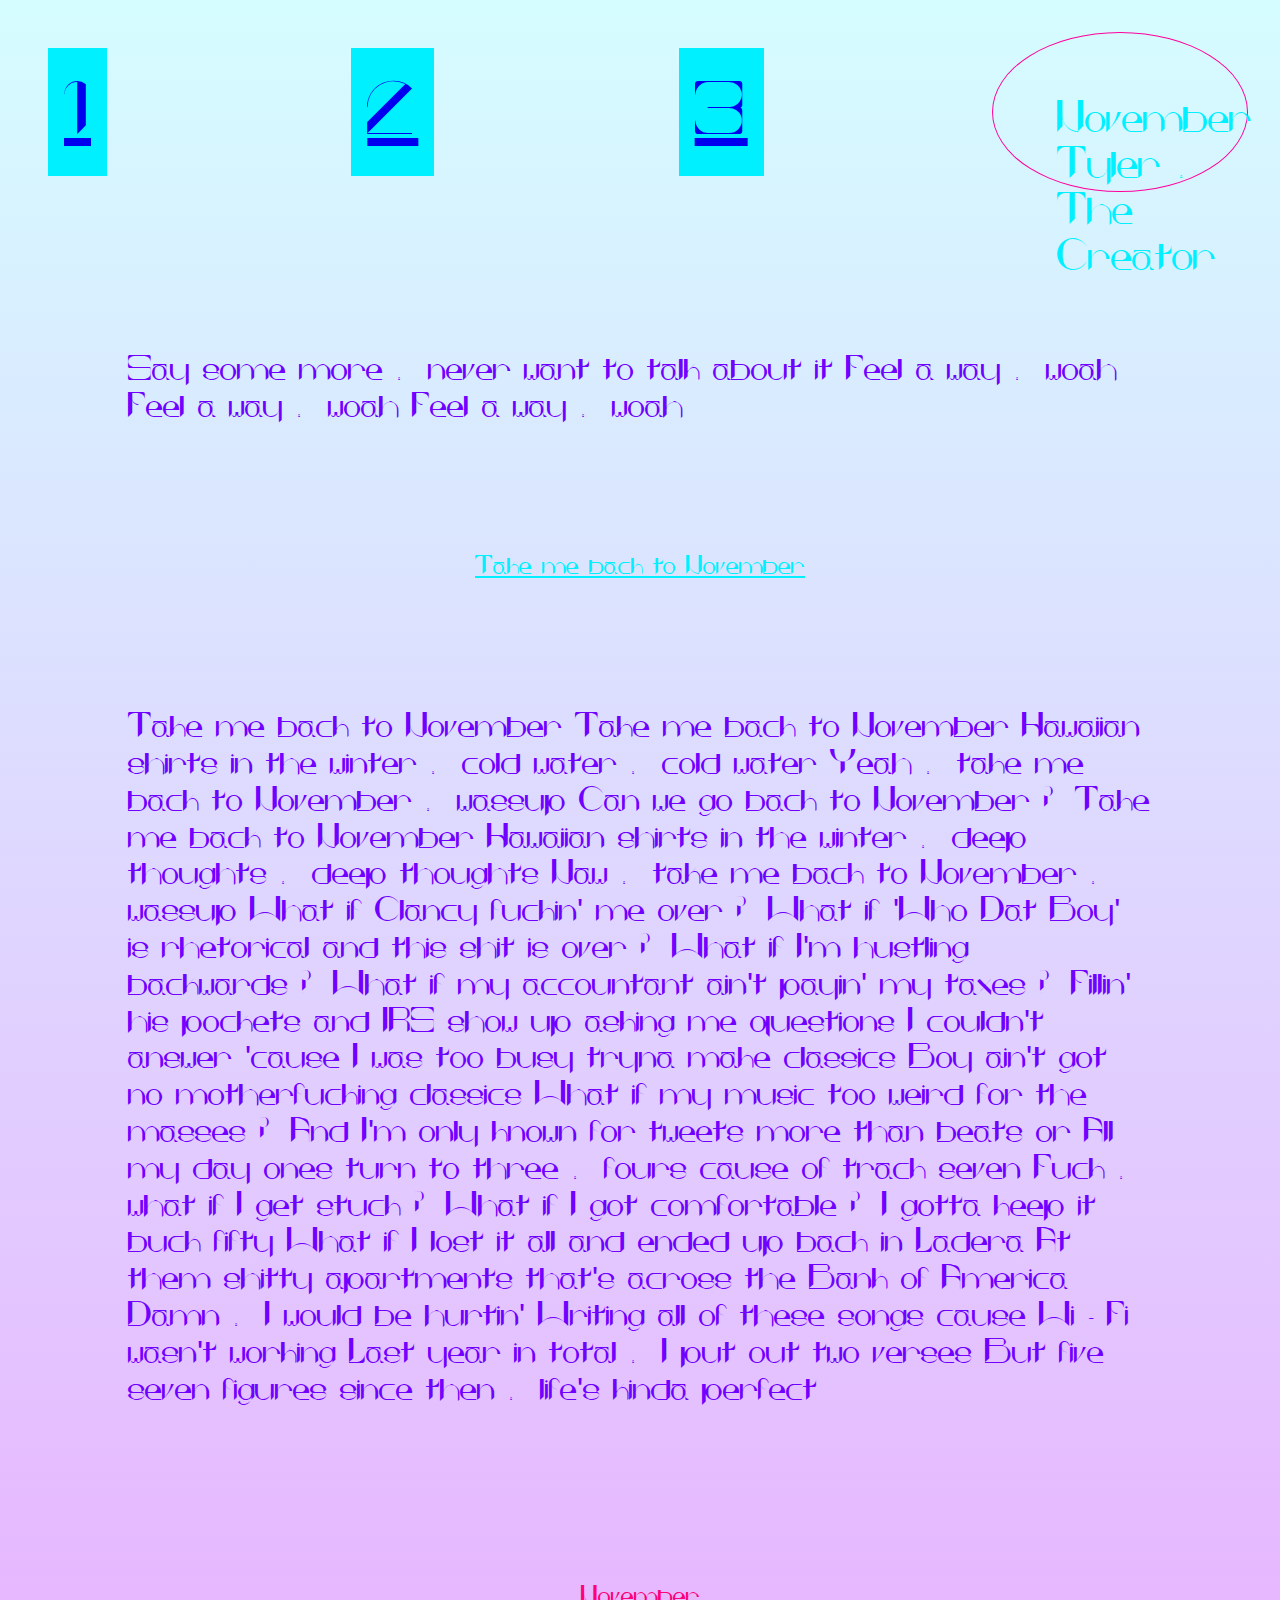
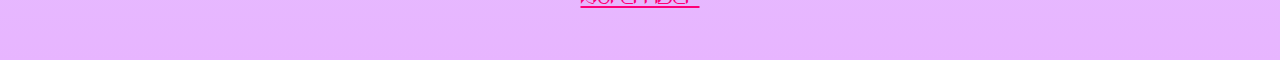
<file: index.html>
<!DOCTYPE html>
<html lang="en">
<head>
    <meta charset="UTF-8">
    <meta http-equiv="X-UA-Compatible" content="IE=edge">
    <meta name="viewport" content="width=device-width, initial-scale=1.0">
    <title>Lyrics</title>
    <link rel="stylesheet" href="css/normalize.css">
    <link
    rel="stylesheet"
    href="https://cdnjs.cloudflare.com/ajax/libs/animate.css/4.1.1/animate.min.css"
  />
    <link rel="stylesheet" href="css/style.css">

</head>
<body>
<div class='flex'>
    <a class="link" href="index.html">1</a>
       <a class="link" href="index2.html">2</a>
       <a class="link" href="index3.html">3</a>
    <div class='shape'> November 
        
        Tyler, The Creator</div></div>
    <p class='lyrics1'>Say some more,
        never want to talk about it
       Feel a way, woah
       Feel a way, woah
       Feel a way, woah</p>
       <div class='November'>Take me back to November</div>

       <p class='lyrics1'>
       Take me back to November
       Take me back to November
       Hawaiian shirts in the winter, cold water, cold water
       Yeah, take me back to November, wassup
       Can we go back to November?
       Take me back to November
       Hawaiian shirts in the winter, deep thoughts, deep thoughts
       Naw, take me back to November, 
       
       wassup
       What if Clancy fuckin' me over?
       What if 'Who Dat Boy' is rhetorical and this shit is over?
       What if I'm hustling backwards?
       What if my accountant ain't payin' my taxes?
       Fillin' his pockets and IRS show up asking me questions
       I couldn't answer 'cause I was too busy tryna make classics
       Boy ain't got no motherfucking classics
       What if my music too weird for the masses?
       And I'm only known for tweets more than beats or
       All my day ones turn to three, fours cause of track seven
       Fuck, what if I get stuck?
       What if I got comfortable? I gotta keep it buck fifty
       What if I lost it all and ended up back in Ladera
       At them shitty apartments that's across the Bank of America
       Damn, I would be hurtin'
       Writing all of these songs cause Wi-Fi wasn't working
       Last year in total, I put out two verses
       But five seven figures since then, life's kinda perfect</p>
       <div class="November2 animate__animated animate__wobble animate__repeat-3"> November</div>

       
</body>
</html>
</file>
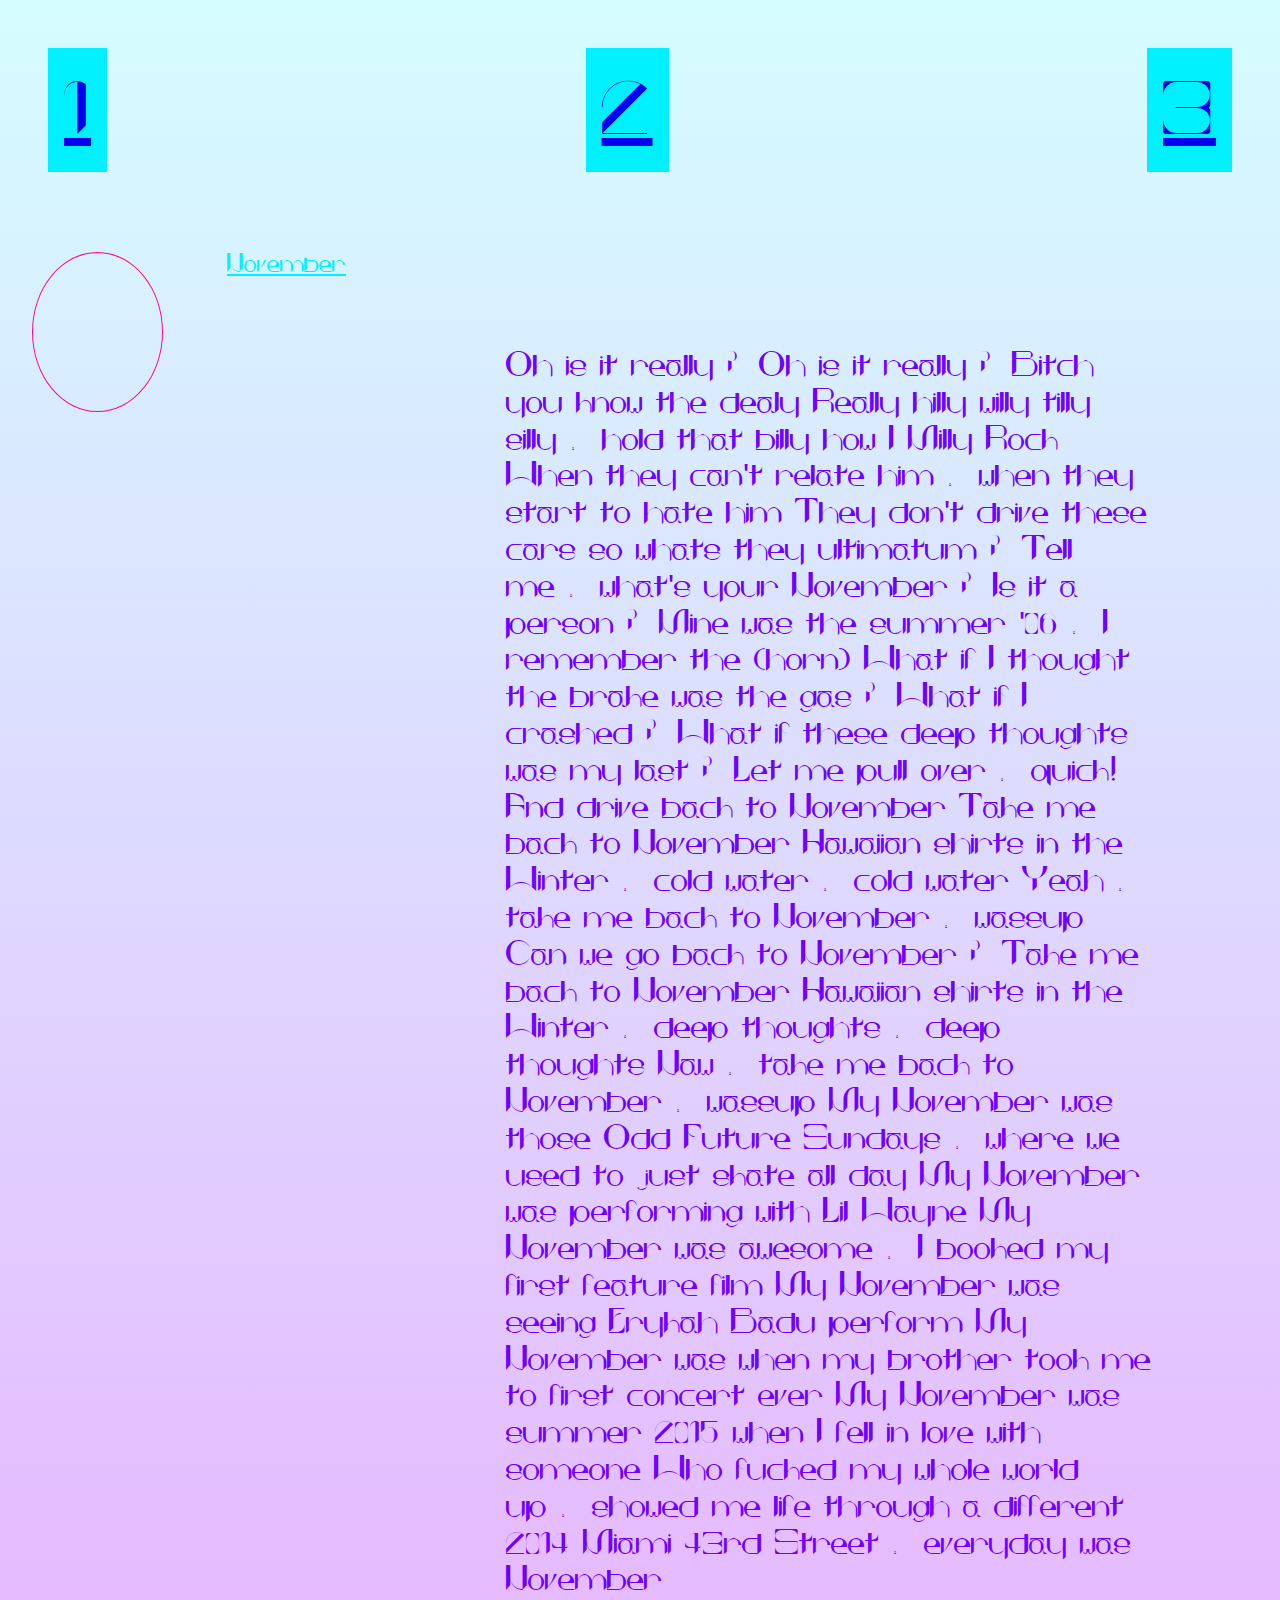
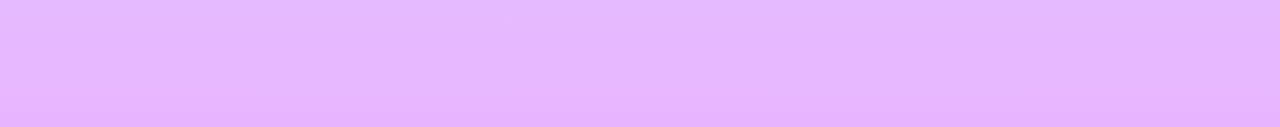
<file: index2.html>
<!DOCTYPE html>
<html lang="en">
<head>
    <meta charset="UTF-8">
    <meta http-equiv="X-UA-Compatible" content="IE=edge">
    <meta name="viewport" content="width=device-width, initial-scale=1.0">
    <title>Document</title>
    <link rel="stylesheet" href="css/normalize.css">
    <link
    rel="stylesheet"
    href="https://cdnjs.cloudflare.com/ajax/libs/animate.css/4.1.1/animate.min.css"
  />
    <link rel="stylesheet" href="css/style2.css">
</head>
<body>
    <div class='flex'>
        <a class="link" href="index.html">1</a>
           <a class="link" href="index2.html">2</a>
           <a class="link" href="index3.html">3</a>
        </div>
  
    <div class='flex'>
    <div class='shape2 animate__animated animate__wobble animate__repeat-3'></div>
     <div class="November2"> November</div>
    <p class='lyrics1'>
    Oh is it really? Oh is it really? Bitch you know the dealy
Really hilly willy tilly silly, hold that billy how I Milly Rock
When they can't relate him, when they start to hate him
They don't drive these cars so whats they ultimatum?
Tell me, what's your November? Is it a person?
Mine was the summer '06, I remember the (horn)
What if I thought the brake was the gas? What if I crashed?
What if these deep thoughts was my last?
Let me pull over, quick!
And drive back to November
Take me back to November
Hawaiian shirts in the Winter, cold water, cold water
Yeah, take me back to November, wassup
Can we go back to November?
Take me back to November
Hawaiian shirts in the Winter, deep thoughts, deep thoughts
Naw, take me back to November, wassup
My November was those Odd Future Sundays, where we used to just skate all day
My November was performing with Lil Wayne
My November was awesome, I booked my first feature film
My November was seeing Erykah Badu perform
My November was when my brother took me to first concert ever
My November was summer 2015 when I fell in love with someone
Who fucked my whole world up, showed me life through a different
2014 Miami 43rd Street, everyday was November</p></div>
</body>
</html>
</file>
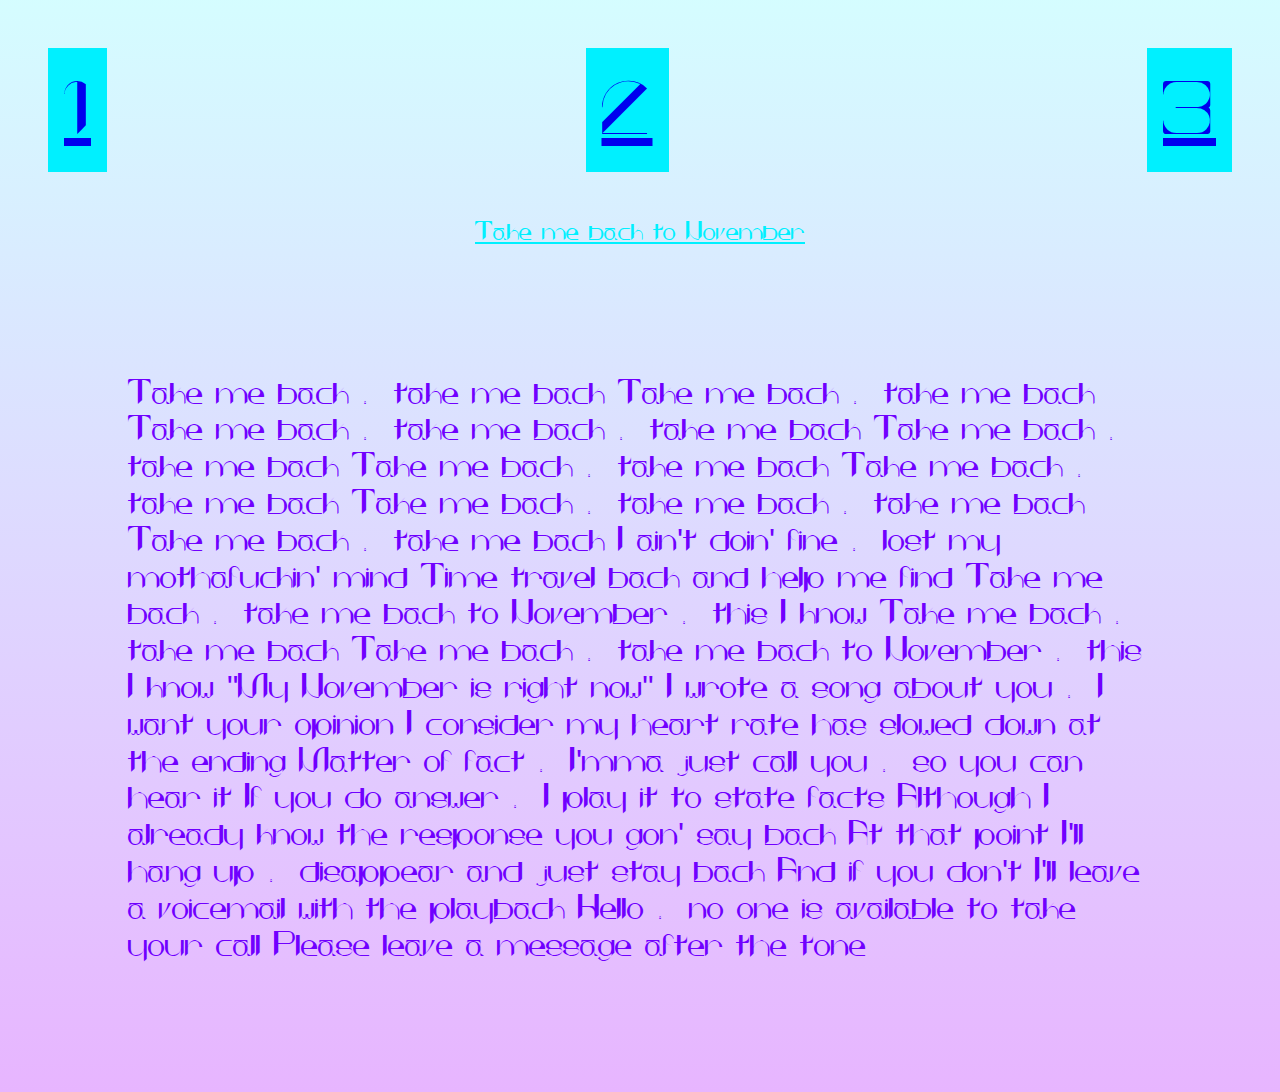
<file: index3.html>
<!DOCTYPE html>
<html lang="en">
<head>
    <meta charset="UTF-8">
    <meta http-equiv="X-UA-Compatible" content="IE=edge">
    <meta name="viewport" content="width=device-width, initial-scale=1.0">
    <title>Lyrics</title>
    <link rel="stylesheet" href="css/normalize.css">
    <link
    rel="stylesheet"
    href="https://cdnjs.cloudflare.com/ajax/libs/animate.css/4.1.1/animate.min.css"
  />
    <link rel="stylesheet" href="css/style3.css">

</head>
<body>
    <div class='flex'>
        <a class="link" href="index.html">1</a>
           <a class="link" href="index2.html">2</a>
           <a class="link" href="index3.html">3</a></div>

           <div class='November animate__animated animate__lightSpeedOutRight animate__repeat-3'>Take me back to November</div>
    <p>Take me back, take me back
        Take me back, take me back
        Take me back, take me back, take me back
        Take me back, take me back
        Take me back, take me back
        Take me back, take me back
        Take me back, take me back, take me back
        Take me back, take me back
        I ain't doin' fine, lost my mothafuckin' mind
        Time travel back and help me find
        Take me back, take me back to November, this I know
        Take me back, take me back
        Take me back, take me back to November, this I know
        "My November is right now"
        I wrote a song about you, I want your opinion
        I consider my heart rate has slowed down at the ending
        Matter of fact, I'mma just call you, so you can hear it
        If you do answer, I play it to state facts
        Although I already know the response you gon' say back
        At that point I'll hang up, disappear and just stay back
        And if you don't I'll leave a voicemail with the playback
        Hello, no one is available to take your call
        Please leave a message after the tone</p>
</file>
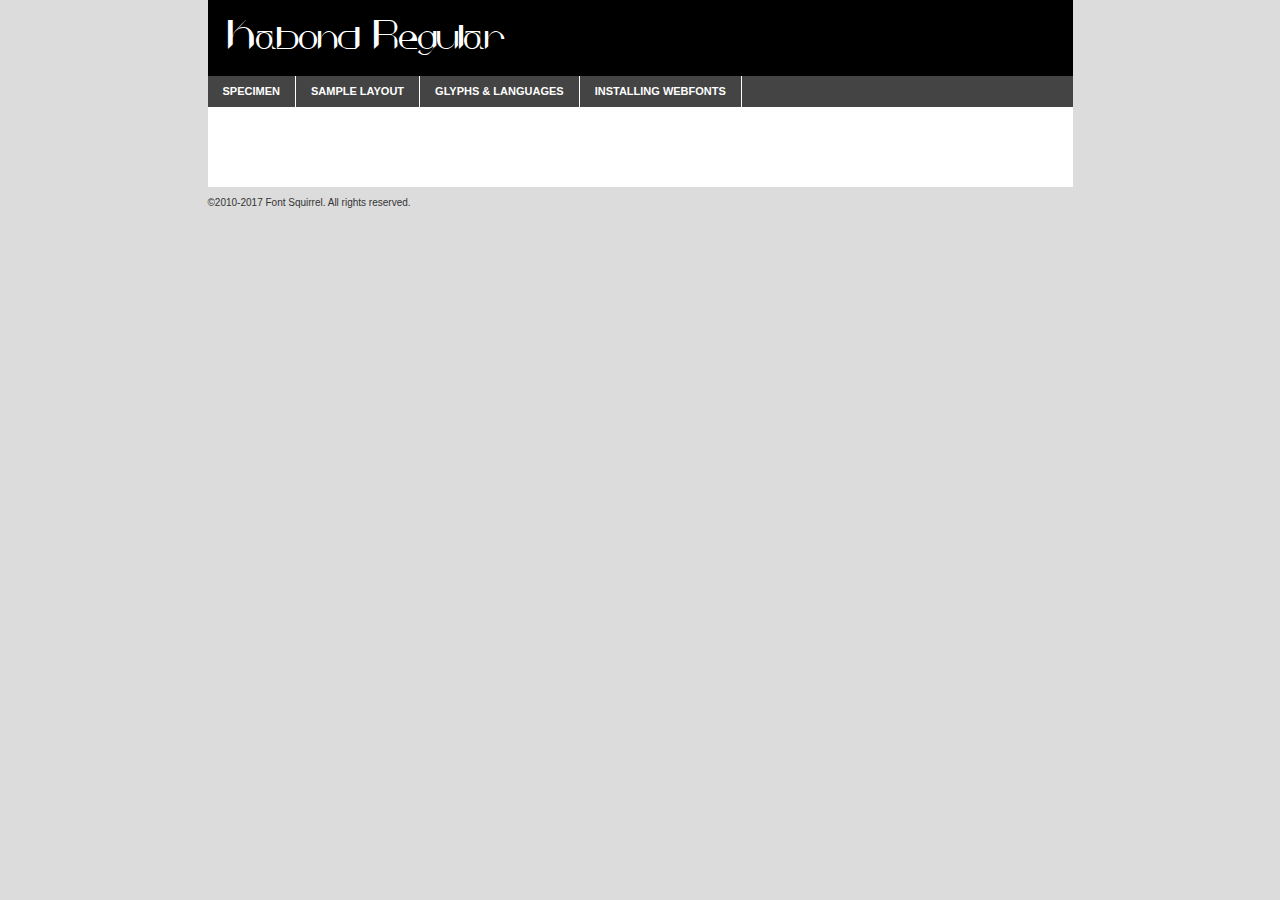
<file: fonts/kabond_font-demo.html>
<!DOCTYPE html PUBLIC "-//W3C//DTD XHTML 1.0 Transitional//EN"
	"http://www.w3.org/TR/xhtml1/DTD/xhtml1-transitional.dtd">

<html xmlns="http://www.w3.org/1999/xhtml" xml:lang="en" lang="en">
<head>
	<meta http-equiv="Content-Type" content="text/html; charset=utf-8" />
	<script src="http://ajax.googleapis.com/ajax/libs/jquery/1.7.2/jquery.min.js" type="text/javascript" charset="utf-8"></script>
	<script type="text/javascript">
	(function($){$.fn.easyTabs=function(option){var param=jQuery.extend({fadeSpeed:"fast",defaultContent:1,activeClass:'active'},option);$(this).each(function(){var thisId="#"+this.id;if(param.defaultContent==''){param.defaultContent=1;}
	if(typeof param.defaultContent=="number")
	{var defaultTab=$(thisId+" .tabs li:eq("+(param.defaultContent-1)+") a").attr('href').substr(1);}else{var defaultTab=param.defaultContent;}
	$(thisId+" .tabs li a").each(function(){var tabToHide=$(this).attr('href').substr(1);$("#"+tabToHide).addClass('easytabs-tab-content');});hideAll();changeContent(defaultTab);function hideAll(){$(thisId+" .easytabs-tab-content").hide();}
	function changeContent(tabId){hideAll();$(thisId+" .tabs li").removeClass(param.activeClass);$(thisId+" .tabs li a[href=#"+tabId+"]").closest('li').addClass(param.activeClass);if(param.fadeSpeed!="none")
	{$(thisId+" #"+tabId).fadeIn(param.fadeSpeed);}else{$(thisId+" #"+tabId).show();}}
	$(thisId+" .tabs li").click(function(){var tabId=$(this).find('a').attr('href').substr(1);changeContent(tabId);return false;});});}})(jQuery);
	</script>
	<link rel="stylesheet" href="specimen_files/specimen_stylesheet.css" type="text/css" charset="utf-8" />
	<link rel="stylesheet" href="stylesheet.css" type="text/css" charset="utf-8" />

	<style type="text/css">
					body{
				font-family: 'kabondregular';
							}
		</style>

	<title>Kabond Regular Specimen</title>
	
	
	<script type="text/javascript" charset="utf-8">
		$(document).ready(function() {
			$('#container').easyTabs({defaultContent:1});
		});
	</script>
</head>

<body>
<div id="container">
	<div id="header">
		Kabond Regular	</div>
	<ul class="tabs">
		<li><a href="#specimen">Specimen</a></li>
		<li><a href="#layout">Sample Layout</a></li>
				<li><a href="#glyphs">Glyphs &amp; Languages</a></li>
		<li><a href="#installing">Installing Webfonts</a></li>
		
	</ul>
	
	<div id="main_content">

		
			<div id="specimen">
		
				<div class="section">
					<div class="grid12 firstcol">
						<div class="huge">AaBb</div>
					</div>
				</div>
		
				<div class="section">
					<div class="glyph_range">A&#x200B;B&#x200b;C&#x200b;D&#x200b;E&#x200b;F&#x200b;G&#x200b;H&#x200b;I&#x200b;J&#x200b;K&#x200b;L&#x200b;M&#x200b;N&#x200b;O&#x200b;P&#x200b;Q&#x200b;R&#x200b;S&#x200b;T&#x200b;U&#x200b;V&#x200b;W&#x200b;X&#x200b;Y&#x200b;Z&#x200b;a&#x200b;b&#x200b;c&#x200b;d&#x200b;e&#x200b;f&#x200b;g&#x200b;h&#x200b;i&#x200b;j&#x200b;k&#x200b;l&#x200b;m&#x200b;n&#x200b;o&#x200b;p&#x200b;q&#x200b;r&#x200b;s&#x200b;t&#x200b;u&#x200b;v&#x200b;w&#x200b;x&#x200b;y&#x200b;z&#x200b;1&#x200b;2&#x200b;3&#x200b;4&#x200b;5&#x200b;6&#x200b;7&#x200b;8&#x200b;9&#x200b;0&#x200b;&amp;&#x200b;.&#x200b;,&#x200b;?&#x200b;!&#x200b;&#64;&#x200b;(&#x200b;)&#x200b;#&#x200b;$&#x200b;%&#x200b;*&#x200b;+&#x200b;-&#x200b;=&#x200b;:&#x200b;;</div>
				</div>
				<div class="section">
					<div class="grid12 firstcol">
						<table class="sample_table">
							<tr><td>10</td><td class="size10">abcdefghijklmnopqrstuvwxyzABCDEFGHIJKLMNOPQRSTUVWXYZ0123456789abcdefghijklmnopqrstuvwxyzABCDEFGHIJKLMNOPQRSTUVWXYZ0123456789abcdefghijklmnopqrstuvwxyzABCDEFGHIJKLMNOPQRSTUVWXYZ</td></tr>
							<tr><td>11</td><td class="size11">abcdefghijklmnopqrstuvwxyzABCDEFGHIJKLMNOPQRSTUVWXYZ0123456789abcdefghijklmnopqrstuvwxyzABCDEFGHIJKLMNOPQRSTUVWXYZ0123456789abcdefghijklmnopqrstuvwxyzABCDEFGHIJKLMNOPQRSTUVWXYZ</td></tr>
							<tr><td>12</td><td class="size12">abcdefghijklmnopqrstuvwxyzABCDEFGHIJKLMNOPQRSTUVWXYZ0123456789abcdefghijklmnopqrstuvwxyzABCDEFGHIJKLMNOPQRSTUVWXYZ0123456789abcdefghijklmnopqrstuvwxyzABCDEFGHIJKLMNOPQRSTUVWXYZ</td></tr>
							<tr><td>13</td><td class="size13">abcdefghijklmnopqrstuvwxyzABCDEFGHIJKLMNOPQRSTUVWXYZ0123456789abcdefghijklmnopqrstuvwxyzABCDEFGHIJKLMNOPQRSTUVWXYZ0123456789abcdefghijklmnopqrstuvwxyzABCDEFGHIJKLMNOPQRSTUVWXYZ</td></tr>
							<tr><td>14</td><td class="size14">abcdefghijklmnopqrstuvwxyzABCDEFGHIJKLMNOPQRSTUVWXYZ0123456789abcdefghijklmnopqrstuvwxyzABCDEFGHIJKLMNOPQRSTUVWXYZ0123456789abcdefghijklmnopqrstuvwxyzABCDEFGHIJKLMNOPQRSTUVWXYZ</td></tr>
							<tr><td>16</td><td class="size16">abcdefghijklmnopqrstuvwxyzABCDEFGHIJKLMNOPQRSTUVWXYZ0123456789abcdefghijklmnopqrstuvwxyzABCDEFGHIJKLMNOPQRSTUVWXYZ</td></tr>
							<tr><td>18</td><td class="size18">abcdefghijklmnopqrstuvwxyzABCDEFGHIJKLMNOPQRSTUVWXYZ0123456789abcdefghijklmnopqrstuvwxyzABCDEFGHIJKLMNOPQRSTUVWXYZ</td></tr>
							<tr><td>20</td><td class="size20">abcdefghijklmnopqrstuvwxyzABCDEFGHIJKLMNOPQRSTUVWXYZ0123456789abcdefghijklmnopqrstuvwxyzABCDEFGHIJKLMNOPQRSTUVWXYZ</td></tr>
							<tr><td>24</td><td class="size24">abcdefghijklmnopqrstuvwxyzABCDEFGHIJKLMNOPQRSTUVWXYZ0123456789abcdefghijklmnopqrstuvwxyzABCDEFGHIJKLMNOPQRSTUVWXYZ</td></tr>
							<tr><td>30</td><td class="size30">abcdefghijklmnopqrstuvwxyzABCDEFGHIJKLMNOPQRSTUVWXYZ0123456789abcdefghijklmnopqrstuvwxyzABCDEFGHIJKLMNOPQRSTUVWXYZ</td></tr>
							<tr><td>36</td><td class="size36">abcdefghijklmnopqrstuvwxyzABCDEFGHIJKLMNOPQRSTUVWXYZ0123456789abcdefghijklmnopqrstuvwxyzABCDEFGHIJKLMNOPQRSTUVWXYZ</td></tr>
							<tr><td>48</td><td class="size48">abcdefghijklmnopqrstuvwxyzABCDEFGHIJKLMNOPQRSTUVWXYZ0123456789abcdefghijklmnopqrstuvwxyzABCDEFGHIJKLMNOPQRSTUVWXYZ</td></tr>
							<tr><td>60</td><td class="size60">abcdefghijklmnopqrstuvwxyzABCDEFGHIJKLMNOPQRSTUVWXYZ0123456789abcdefghijklmnopqrstuvwxyzABCDEFGHIJKLMNOPQRSTUVWXYZ</td></tr>
							<tr><td>72</td><td class="size72">abcdefghijklmnopqrstuvwxyzABCDEFGHIJKLMNOPQRSTUVWXYZ0123456789abcdefghijklmnopqrstuvwxyzABCDEFGHIJKLMNOPQRSTUVWXYZ</td></tr>
							<tr><td>90</td><td class="size90">abcdefghijklmnopqrstuvwxyzABCDEFGHIJKLMNOPQRSTUVWXYZ0123456789abcdefghijklmnopqrstuvwxyzABCDEFGHIJKLMNOPQRSTUVWXYZ</td></tr>
						</table>
				
					</div>
			
				</div>
		
		
		
								<div class="section" id="bodycomparison">


										<div id="xheight">
				<div class="fontbody">&#x25FC;&#x25FC;&#x25FC;&#x25FC;&#x25FC;&#x25FC;&#x25FC;&#x25FC;&#x25FC;&#x25FC;&#x25FC;&#x25FC;&#x25FC;&#x25FC;&#x25FC;&#x25FC;&#x25FC;&#x25FC;&#x25FC;&#x25FC;&#x25FC;&#x25FC;&#x25FC;&#x25FC;&#x25FC;&#x25FC;&#x25FC;&#x25FC;&#x25FC;&#x25FC;&#x25FC;&#x25FC;&#x25FC;&#x25FC;&#x25FC;&#x25FC;&#x25FC;&#x25FC;&#x25FC;&#x25FC;&#x25FC;&#x25FC;&#x25FC;&#x25FC;&#x25FC;&#x25FC;&#x25FC;&#x25FC;&#x25FC;&#x25FC;&#x25FC;&#x25FC;&#x25FC;&#x25FC;&#x25FC;&#x25FC;&#x25FC;&#x25FC;&#x25FC;&#x25FC;&#x25FC;&#x25FC;&#x25FC;&#x25FC;&#x25FC;&#x25FC;&#x25FC;&#x25FC;&#x25FC;&#x25FC;&#x25FC;&#x25FC;&#x25FC;&#x25FC;&#x25FC;&#x25FC;&#x25FC;&#x25FC;&#x25FC;&#x25FC;&#x25FC;&#x25FC;&#x25FC;&#x25FC;&#x25FC;&#x25FC;&#x25FC;&#x25FC;&#x25FC;&#x25FC;&#x25FC;&#x25FC;&#x25FC;&#x25FC;&#x25FC;&#x25FC;&#x25FC;&#x25FC;&#x25FC;body</div><div class="arialbody">body</div><div class="verdanabody">body</div><div class="georgiabody">body</div></div>
										<div class="fontbody" style="z-index:1">
											body<span>Kabond Regular</span>
										</div>
										<div class="arialbody" style="z-index:1">
											body<span>Arial</span>
										</div>
										<div class="verdanabody" style="z-index:1">
											body<span>Verdana</span>
										</div>
										<div class="georgiabody" style="z-index:1">
											body<span>Georgia</span>
										</div>



								</div>
		
		
				<div class="section psample psample_row1" id="">
					
					<div class="grid2 firstcol">
						<p class="size10"><span>10.</span>Aenean lacinia bibendum nulla sed consectetur. Fusce dapibus, tellus ac cursus commodo, tortor mauris condimentum nibh, ut fermentum massa justo sit amet risus. Nullam id dolor id nibh ultricies vehicula ut id elit. Cum sociis natoque penatibus et magnis dis parturient montes, nascetur ridiculus mus. Nulla vitae elit libero, a pharetra augue.</p>
			
					</div>
					<div class="grid3">
						<p class="size11"><span>11.</span>Aenean lacinia bibendum nulla sed consectetur. Fusce dapibus, tellus ac cursus commodo, tortor mauris condimentum nibh, ut fermentum massa justo sit amet risus. Nullam id dolor id nibh ultricies vehicula ut id elit. Cum sociis natoque penatibus et magnis dis parturient montes, nascetur ridiculus mus. Nulla vitae elit libero, a pharetra augue.</p>
			
					</div>
					<div class="grid3">
						<p class="size12"><span>12.</span>Aenean lacinia bibendum nulla sed consectetur. Fusce dapibus, tellus ac cursus commodo, tortor mauris condimentum nibh, ut fermentum massa justo sit amet risus. Nullam id dolor id nibh ultricies vehicula ut id elit. Cum sociis natoque penatibus et magnis dis parturient montes, nascetur ridiculus mus. Nulla vitae elit libero, a pharetra augue.</p>
			
					</div>
					<div class="grid4">
						<p class="size13"><span>13.</span>Aenean lacinia bibendum nulla sed consectetur. Fusce dapibus, tellus ac cursus commodo, tortor mauris condimentum nibh, ut fermentum massa justo sit amet risus. Nullam id dolor id nibh ultricies vehicula ut id elit. Cum sociis natoque penatibus et magnis dis parturient montes, nascetur ridiculus mus. Nulla vitae elit libero, a pharetra augue.</p>
			
					</div>
					<div class="white_blend"></div>
					
				</div>
				<div class="section psample psample_row2" id="">
					<div class="grid3 firstcol">
						<p class="size14"><span>14.</span>Aenean lacinia bibendum nulla sed consectetur. Fusce dapibus, tellus ac cursus commodo, tortor mauris condimentum nibh, ut fermentum massa justo sit amet risus. Nullam id dolor id nibh ultricies vehicula ut id elit. Cum sociis natoque penatibus et magnis dis parturient montes, nascetur ridiculus mus. Nulla vitae elit libero, a pharetra augue.</p>
			
					</div>
					<div class="grid4">
						<p class="size16"><span>16.</span>Aenean lacinia bibendum nulla sed consectetur. Fusce dapibus, tellus ac cursus commodo, tortor mauris condimentum nibh, ut fermentum massa justo sit amet risus. Nullam id dolor id nibh ultricies vehicula ut id elit. Cum sociis natoque penatibus et magnis dis parturient montes, nascetur ridiculus mus. Nulla vitae elit libero, a pharetra augue.</p>
			
					</div>
					<div class="grid5">
						<p class="size18"><span>18.</span>Aenean lacinia bibendum nulla sed consectetur. Fusce dapibus, tellus ac cursus commodo, tortor mauris condimentum nibh, ut fermentum massa justo sit amet risus. Nullam id dolor id nibh ultricies vehicula ut id elit. Cum sociis natoque penatibus et magnis dis parturient montes, nascetur ridiculus mus. Nulla vitae elit libero, a pharetra augue.</p>
			
					</div>

					<div class="white_blend"></div>

				</div>
				
				<div class="section psample psample_row3" id="">
					<div class="grid5 firstcol">
						<p class="size20"><span>20.</span>Aenean lacinia bibendum nulla sed consectetur. Fusce dapibus, tellus ac cursus commodo, tortor mauris condimentum nibh, ut fermentum massa justo sit amet risus. Nullam id dolor id nibh ultricies vehicula ut id elit. Cum sociis natoque penatibus et magnis dis parturient montes, nascetur ridiculus mus. Nulla vitae elit libero, a pharetra augue.</p>
					</div>
					<div class="grid7">
						<p class="size24"><span>24.</span>Aenean lacinia bibendum nulla sed consectetur. Fusce dapibus, tellus ac cursus commodo, tortor mauris condimentum nibh, ut fermentum massa justo sit amet risus. Nullam id dolor id nibh ultricies vehicula ut id elit. Cum sociis natoque penatibus et magnis dis parturient montes, nascetur ridiculus mus. Nulla vitae elit libero, a pharetra augue.</p>
					</div>
					
					<div class="white_blend"></div>
					
				</div>
				
				<div class="section psample psample_row4" id="">
					<div class="grid12 firstcol">
						<p class="size30"><span>30.</span>Aenean lacinia bibendum nulla sed consectetur. Fusce dapibus, tellus ac cursus commodo, tortor mauris condimentum nibh, ut fermentum massa justo sit amet risus. Nullam id dolor id nibh ultricies vehicula ut id elit. Cum sociis natoque penatibus et magnis dis parturient montes, nascetur ridiculus mus. Nulla vitae elit libero, a pharetra augue.</p>
					</div>
					<div class="white_blend"></div>
					
				</div>
				
				
				
				<div class="section psample psample_row1 fullreverse">
					<div class="grid2 firstcol">
						<p class="size10"><span>10.</span>Aenean lacinia bibendum nulla sed consectetur. Fusce dapibus, tellus ac cursus commodo, tortor mauris condimentum nibh, ut fermentum massa justo sit amet risus. Nullam id dolor id nibh ultricies vehicula ut id elit. Cum sociis natoque penatibus et magnis dis parturient montes, nascetur ridiculus mus. Nulla vitae elit libero, a pharetra augue.</p>
			
					</div>
					<div class="grid3">
						<p class="size11"><span>11.</span>Aenean lacinia bibendum nulla sed consectetur. Fusce dapibus, tellus ac cursus commodo, tortor mauris condimentum nibh, ut fermentum massa justo sit amet risus. Nullam id dolor id nibh ultricies vehicula ut id elit. Cum sociis natoque penatibus et magnis dis parturient montes, nascetur ridiculus mus. Nulla vitae elit libero, a pharetra augue.</p>
			
					</div>
					<div class="grid3">
						<p class="size12"><span>12.</span>Aenean lacinia bibendum nulla sed consectetur. Fusce dapibus, tellus ac cursus commodo, tortor mauris condimentum nibh, ut fermentum massa justo sit amet risus. Nullam id dolor id nibh ultricies vehicula ut id elit. Cum sociis natoque penatibus et magnis dis parturient montes, nascetur ridiculus mus. Nulla vitae elit libero, a pharetra augue.</p>
			
					</div>
					<div class="grid4">
						<p class="size13"><span>13.</span>Aenean lacinia bibendum nulla sed consectetur. Fusce dapibus, tellus ac cursus commodo, tortor mauris condimentum nibh, ut fermentum massa justo sit amet risus. Nullam id dolor id nibh ultricies vehicula ut id elit. Cum sociis natoque penatibus et magnis dis parturient montes, nascetur ridiculus mus. Nulla vitae elit libero, a pharetra augue.</p>
			
					</div>
					<div class="black_blend"></div>
					
				</div>
				
				<div class="section psample psample_row2 fullreverse">
					<div class="grid3 firstcol">
						<p class="size14"><span>14.</span>Aenean lacinia bibendum nulla sed consectetur. Fusce dapibus, tellus ac cursus commodo, tortor mauris condimentum nibh, ut fermentum massa justo sit amet risus. Nullam id dolor id nibh ultricies vehicula ut id elit. Cum sociis natoque penatibus et magnis dis parturient montes, nascetur ridiculus mus. Nulla vitae elit libero, a pharetra augue.</p>
			
					</div>
					<div class="grid4">
						<p class="size16"><span>16.</span>Aenean lacinia bibendum nulla sed consectetur. Fusce dapibus, tellus ac cursus commodo, tortor mauris condimentum nibh, ut fermentum massa justo sit amet risus. Nullam id dolor id nibh ultricies vehicula ut id elit. Cum sociis natoque penatibus et magnis dis parturient montes, nascetur ridiculus mus. Nulla vitae elit libero, a pharetra augue.</p>
			
					</div>
					<div class="grid5">
						<p class="size18"><span>18.</span>Aenean lacinia bibendum nulla sed consectetur. Fusce dapibus, tellus ac cursus commodo, tortor mauris condimentum nibh, ut fermentum massa justo sit amet risus. Nullam id dolor id nibh ultricies vehicula ut id elit. Cum sociis natoque penatibus et magnis dis parturient montes, nascetur ridiculus mus. Nulla vitae elit libero, a pharetra augue.</p>
			
					</div>
					<div class="black_blend"></div>

				</div>
				
				<div class="section psample fullreverse psample_row3" id="">
					<div class="grid5 firstcol">
						<p class="size20"><span>20.</span>Aenean lacinia bibendum nulla sed consectetur. Fusce dapibus, tellus ac cursus commodo, tortor mauris condimentum nibh, ut fermentum massa justo sit amet risus. Nullam id dolor id nibh ultricies vehicula ut id elit. Cum sociis natoque penatibus et magnis dis parturient montes, nascetur ridiculus mus. Nulla vitae elit libero, a pharetra augue.</p>
					</div>
					<div class="grid7">
						<p class="size24"><span>24.</span>Aenean lacinia bibendum nulla sed consectetur. Fusce dapibus, tellus ac cursus commodo, tortor mauris condimentum nibh, ut fermentum massa justo sit amet risus. Nullam id dolor id nibh ultricies vehicula ut id elit. Cum sociis natoque penatibus et magnis dis parturient montes, nascetur ridiculus mus. Nulla vitae elit libero, a pharetra augue.</p>
					</div>
					
					<div class="black_blend"></div>
					
				</div>
				
				<div class="section psample fullreverse psample_row4" id="" style="border-bottom: 20px #000 solid;">
					<div class="grid12 firstcol">
						<p class="size30"><span>30.</span>Aenean lacinia bibendum nulla sed consectetur. Fusce dapibus, tellus ac cursus commodo, tortor mauris condimentum nibh, ut fermentum massa justo sit amet risus. Nullam id dolor id nibh ultricies vehicula ut id elit. Cum sociis natoque penatibus et magnis dis parturient montes, nascetur ridiculus mus. Nulla vitae elit libero, a pharetra augue.</p>
					</div>
					<div class="black_blend"></div>
					
				</div>
				
				
				
				
			</div>
			
			<div id="layout">
				
				<div class="section">
					
					<div class="grid12 firstcol">
						<h1>Lorem Ipsum Dolor</h1>
						<h2>Etiam porta sem malesuada magna mollis euismod</h2>
						
						<p class="byline">By <a href="#link">Aenean Lacinia</a></p>
					</div>
				</div>
				<div class="section">
					<div class="grid8 firstcol">
						<p class="large">Donec sed odio dui. Morbi leo risus, porta ac consectetur ac, vestibulum at eros. Fusce dapibus, tellus ac cursus commodo, tortor mauris condimentum nibh, ut fermentum massa justo sit amet risus. </p>

						
						<h3>Pellentesque ornare sem</h3>

						<p>Maecenas sed diam eget risus varius blandit sit amet non magna. Maecenas faucibus mollis interdum. Donec ullamcorper nulla non metus auctor fringilla. Nullam id dolor id nibh ultricies vehicula ut id elit. Nullam id dolor id nibh ultricies vehicula ut id elit. </p>

						<p>Aenean eu leo quam. Pellentesque ornare sem lacinia quam venenatis vestibulum. Lorem ipsum dolor sit amet, consectetur adipiscing elit. Cum sociis natoque penatibus et magnis dis parturient montes, nascetur ridiculus mus. </p>

						<p>Nulla vitae elit libero, a pharetra augue. Praesent commodo cursus magna, vel scelerisque nisl consectetur et. Aenean lacinia bibendum nulla sed consectetur. </p>

						<p>Nullam quis risus eget urna mollis ornare vel eu leo. Nullam quis risus eget urna mollis ornare vel eu leo. Maecenas sed diam eget risus varius blandit sit amet non magna. Donec ullamcorper nulla non metus auctor fringilla. </p>

						<h3>Cras mattis consectetur</h3>

						<p>Aenean eu leo quam. Pellentesque ornare sem lacinia quam venenatis vestibulum. Aenean lacinia bibendum nulla sed consectetur. Integer posuere erat a ante venenatis dapibus posuere velit aliquet. Cras mattis consectetur purus sit amet fermentum. </p>

						<p>Nullam id dolor id nibh ultricies vehicula ut id elit. Nullam quis risus eget urna mollis ornare vel eu leo. Cras mattis consectetur purus sit amet fermentum.</p>
					</div>
					
					<div class="grid4 sidebar">
						
						<div class="box reverse">
							<p class="last">Nullam quis risus eget urna mollis ornare vel eu leo. Donec ullamcorper nulla non metus auctor fringilla. Cras mattis consectetur purus sit amet fermentum. Sed posuere consectetur est at lobortis. Lorem ipsum dolor sit amet, consectetur adipiscing elit. </p>
						</div>
						
						<p class="caption">Maecenas sed diam eget risus varius.</p>

						<p>Vestibulum id ligula porta felis euismod semper. Integer posuere erat a ante venenatis dapibus posuere velit aliquet. Vestibulum id ligula porta felis euismod semper. Sed posuere consectetur est at lobortis. Maecenas sed diam eget risus varius blandit sit amet non magna. Fusce dapibus, tellus ac cursus commodo, tortor mauris condimentum nibh, ut fermentum massa justo sit amet risus. </p>

					

						<p>Duis mollis, est non commodo luctus, nisi erat porttitor ligula, eget lacinia odio sem nec elit. Aenean lacinia bibendum nulla sed consectetur. Vivamus sagittis lacus vel augue laoreet rutrum faucibus dolor auctor. Aenean lacinia bibendum nulla sed consectetur. Nullam quis risus eget urna mollis ornare vel eu leo. </p>

						<p>Praesent commodo cursus magna, vel scelerisque nisl consectetur et. Donec ullamcorper nulla non metus auctor fringilla. Maecenas faucibus mollis interdum. Fusce dapibus, tellus ac cursus commodo, tortor mauris condimentum nibh, ut fermentum massa justo sit amet risus. </p>

					</div>
				</div>
				
			</div>


			



		<div id="glyphs">
			<div class="section">
				<div class="grid12 firstcol">
			
				<h1>Language Support</h1>
				<p>The subset of Kabond Regular in this kit supports the following languages:<br />
			
					English, Arrernte, Bislama, Cebuano, Fijian, Gilbertese, Hmong, Ibanag, Iloko_ilokano, Interglossa_glosa, Interlingua, Lojban, Norfolk_pitcairnese, Oromo, Rotokas, Seychelles_creole, Shona, Somali, Southern_ndebele, Swahili, Swati_swazi, Tok_pisin, Warlpiri, Xhosa, Zulu, Latinbasic, Demo				</p>
				<h1>Glyph Chart</h1>
				<p>The subset of Kabond Regular in this kit includes all the glyphs listed below. Unicode entities are included above each glyph to help you insert individual characters into your layout.</p>
				<div id="glyph_chart">
			
																				 <div><p>&amp;#32;</p>&#32;</div>
																				 <div><p>&amp;#33;</p>&#33;</div>
																				 <div><p>&amp;#40;</p>&#40;</div>
																				 <div><p>&amp;#41;</p>&#41;</div>
																				 <div><p>&amp;#44;</p>&#44;</div>
																				 <div><p>&amp;#45;</p>&#45;</div>
																				 <div><p>&amp;#46;</p>&#46;</div>
																				 <div><p>&amp;#47;</p>&#47;</div>
																				 <div><p>&amp;#48;</p>&#48;</div>
																				 <div><p>&amp;#49;</p>&#49;</div>
																				 <div><p>&amp;#50;</p>&#50;</div>
																				 <div><p>&amp;#51;</p>&#51;</div>
																				 <div><p>&amp;#52;</p>&#52;</div>
																				 <div><p>&amp;#53;</p>&#53;</div>
																				 <div><p>&amp;#54;</p>&#54;</div>
																				 <div><p>&amp;#55;</p>&#55;</div>
																				 <div><p>&amp;#56;</p>&#56;</div>
																				 <div><p>&amp;#57;</p>&#57;</div>
																				 <div><p>&amp;#58;</p>&#58;</div>
																				 <div><p>&amp;#63;</p>&#63;</div>
																				 <div><p>&amp;#65;</p>&#65;</div>
																				 <div><p>&amp;#66;</p>&#66;</div>
																				 <div><p>&amp;#67;</p>&#67;</div>
																				 <div><p>&amp;#68;</p>&#68;</div>
																				 <div><p>&amp;#69;</p>&#69;</div>
																				 <div><p>&amp;#70;</p>&#70;</div>
																				 <div><p>&amp;#71;</p>&#71;</div>
																				 <div><p>&amp;#72;</p>&#72;</div>
																				 <div><p>&amp;#73;</p>&#73;</div>
																				 <div><p>&amp;#74;</p>&#74;</div>
																				 <div><p>&amp;#75;</p>&#75;</div>
																				 <div><p>&amp;#76;</p>&#76;</div>
																				 <div><p>&amp;#77;</p>&#77;</div>
																				 <div><p>&amp;#78;</p>&#78;</div>
																				 <div><p>&amp;#79;</p>&#79;</div>
																				 <div><p>&amp;#80;</p>&#80;</div>
																				 <div><p>&amp;#81;</p>&#81;</div>
																				 <div><p>&amp;#82;</p>&#82;</div>
																				 <div><p>&amp;#83;</p>&#83;</div>
																				 <div><p>&amp;#84;</p>&#84;</div>
																				 <div><p>&amp;#85;</p>&#85;</div>
																				 <div><p>&amp;#86;</p>&#86;</div>
																				 <div><p>&amp;#87;</p>&#87;</div>
																				 <div><p>&amp;#88;</p>&#88;</div>
																				 <div><p>&amp;#89;</p>&#89;</div>
																				 <div><p>&amp;#90;</p>&#90;</div>
																				 <div><p>&amp;#91;</p>&#91;</div>
																				 <div><p>&amp;#93;</p>&#93;</div>
																				 <div><p>&amp;#97;</p>&#97;</div>
																				 <div><p>&amp;#98;</p>&#98;</div>
																				 <div><p>&amp;#99;</p>&#99;</div>
																				 <div><p>&amp;#100;</p>&#100;</div>
																				 <div><p>&amp;#101;</p>&#101;</div>
																				 <div><p>&amp;#102;</p>&#102;</div>
																				 <div><p>&amp;#103;</p>&#103;</div>
																				 <div><p>&amp;#104;</p>&#104;</div>
																				 <div><p>&amp;#105;</p>&#105;</div>
																				 <div><p>&amp;#106;</p>&#106;</div>
																				 <div><p>&amp;#107;</p>&#107;</div>
																				 <div><p>&amp;#108;</p>&#108;</div>
																				 <div><p>&amp;#109;</p>&#109;</div>
																				 <div><p>&amp;#110;</p>&#110;</div>
																				 <div><p>&amp;#111;</p>&#111;</div>
																				 <div><p>&amp;#112;</p>&#112;</div>
																				 <div><p>&amp;#113;</p>&#113;</div>
																				 <div><p>&amp;#114;</p>&#114;</div>
																				 <div><p>&amp;#115;</p>&#115;</div>
																				 <div><p>&amp;#116;</p>&#116;</div>
																				 <div><p>&amp;#117;</p>&#117;</div>
																				 <div><p>&amp;#118;</p>&#118;</div>
																				 <div><p>&amp;#119;</p>&#119;</div>
																				 <div><p>&amp;#120;</p>&#120;</div>
																				 <div><p>&amp;#121;</p>&#121;</div>
																				 <div><p>&amp;#122;</p>&#122;</div>
																				 <div><p>&amp;#160;</p>&#160;</div>
																				 <div><p>&amp;#173;</p>&#173;</div>
																				 <div><p>&amp;#224;</p>&#224;</div>
																				 <div><p>&amp;#225;</p>&#225;</div>
																				 <div><p>&amp;#226;</p>&#226;</div>
																				 <div><p>&amp;#228;</p>&#228;</div>
																				 <div><p>&amp;#230;</p>&#230;</div>
																				 <div><p>&amp;#231;</p>&#231;</div>
																				 <div><p>&amp;#232;</p>&#232;</div>
																				 <div><p>&amp;#233;</p>&#233;</div>
																				 <div><p>&amp;#234;</p>&#234;</div>
																				 <div><p>&amp;#235;</p>&#235;</div>
																				 <div><p>&amp;#242;</p>&#242;</div>
																				 <div><p>&amp;#243;</p>&#243;</div>
																				 <div><p>&amp;#244;</p>&#244;</div>
																				 <div><p>&amp;#246;</p>&#246;</div>
																				 <div><p>&amp;#249;</p>&#249;</div>
																				 <div><p>&amp;#250;</p>&#250;</div>
																				 <div><p>&amp;#251;</p>&#251;</div>
																				 <div><p>&amp;#252;</p>&#252;</div>
																				 <div><p>&amp;#253;</p>&#253;</div>
																				 <div><p>&amp;#255;</p>&#255;</div>
																				 <div><p>&amp;#8192;</p>&#8192;</div>
																				 <div><p>&amp;#8193;</p>&#8193;</div>
																				 <div><p>&amp;#8194;</p>&#8194;</div>
																				 <div><p>&amp;#8195;</p>&#8195;</div>
																				 <div><p>&amp;#8196;</p>&#8196;</div>
																				 <div><p>&amp;#8197;</p>&#8197;</div>
																				 <div><p>&amp;#8198;</p>&#8198;</div>
																				 <div><p>&amp;#8199;</p>&#8199;</div>
																				 <div><p>&amp;#8200;</p>&#8200;</div>
																				 <div><p>&amp;#8201;</p>&#8201;</div>
																				 <div><p>&amp;#8202;</p>&#8202;</div>
																				 <div><p>&amp;#8208;</p>&#8208;</div>
																				 <div><p>&amp;#8209;</p>&#8209;</div>
																				 <div><p>&amp;#8210;</p>&#8210;</div>
																				 <div><p>&amp;#8211;</p>&#8211;</div>
																				 <div><p>&amp;#8212;</p>&#8212;</div>
																				 <div><p>&amp;#8239;</p>&#8239;</div>
																				 <div><p>&amp;#8287;</p>&#8287;</div>
																				 <div><p>&amp;#9724;</p>&#9724;</div>
																																																</div>	
				</div>
		
		
			</div>
		</div>
		
		
		<div id="specs">
			
		</div>
	
		<div id="installing">
			<div class="section">
				<div class="grid7 firstcol">
					<h1>Installing Webfonts</h1>
					
					<p>Webfonts are supported by all major browser platforms but not all in the same way. There are currently four different font formats that must be included in order to target all browsers. This includes TTF, WOFF, EOT and SVG.</p>
					
					<h2>1. Upload your webfonts</h2>
					<p>You must upload your webfont kit to your website. They should be in or near the same directory as your CSS files.</p>
					
					<h2>2. Include the webfont stylesheet</h2>
					<p>A special CSS @font-face declaration helps the various browsers select the appropriate font it needs without causing you a bunch of headaches. Learn more about this syntax by reading the <a href="https://www.fontspring.com/blog/further-hardening-of-the-bulletproof-syntax">Fontspring blog post</a> about it. The code for it is as follows:</p>


<code>
@font-face{ 
	font-family: 'MyWebFont';
	src: url('WebFont.eot');
	src: url('WebFont.eot?#iefix') format('embedded-opentype'),
	     url('WebFont.woff') format('woff'),
	     url('WebFont.ttf') format('truetype'),
	     url('WebFont.svg#webfont') format('svg');
}
</code>

	<p>We've already gone ahead and generated the code for you. All you have to do is link to the stylesheet in your HTML, like this:</p>
	<code>&lt;link rel=&quot;stylesheet&quot; href=&quot;stylesheet.css&quot; type=&quot;text/css&quot; charset=&quot;utf-8&quot; /&gt;</code>

					<h2>3. Modify your own stylesheet</h2>
					<p>To take advantage of your new fonts, you must tell your stylesheet to use them. Look at the original @font-face declaration above and find the property called "font-family." The name linked there will be what you use to reference the font. Prepend that webfont name to the font stack in the "font-family" property, inside the selector you want to change. For example:</p>
<code>p { font-family: 'WebFont', Arial, sans-serif; }</code>

<h2>4. Test</h2>
<p>Getting webfonts to work cross-browser <em>can</em> be tricky. Use the information in the sidebar to help you if you find that fonts aren't loading in a particular browser.</p>
				</div>
				
				<div class="grid5 sidebar">
					<div class="box">
						<h2>Troubleshooting<br />Font-Face Problems</h2>
						<p>Having trouble getting your webfonts to load in your new website? Here are some tips to sort out what might be the problem.</p>

						<h3>Fonts not showing in any browser</h3>

						<p>This sounds like you need to work on the plumbing. You either did not upload the fonts to the correct directory, or you did not link the fonts properly in the CSS. If you've confirmed that all this is correct and you still have a problem, take a look at your .htaccess file and see if requests are getting intercepted.</p>

						<h3>Fonts not loading in iPhone or iPad</h3>

						<p>The most common problem here is that you are serving the fonts from an IIS server. IIS refuses to serve files that have unknown MIME types. If that is the case, you must set the MIME type for SVG to "image/svg+xml" in the server settings. Follow these instructions from Microsoft if you need help.</p>

						<h3>Fonts not loading in Firefox</h3>

						<p>The primary reason for this failure? You are still using a version Firefox older than 3.5. So upgrade already! If that isn't it, then you are very likely serving fonts from a different domain. Firefox requires that all font assets be served from the same domain. Lastly it is possible that you need to add WOFF to your list of MIME types (if you are serving via IIS.)</p>

						<h3>Fonts not loading in IE</h3>

						<p>Are you looking at Internet Explorer on an actual Windows machine or are you cheating by using a service like Adobe BrowserLab? Many of these screenshot services do not render @font-face for IE. Best to test it on a real machine.</p>

						<h3>Fonts not loading in IE9</h3>

						<p>IE9, like Firefox, requires that fonts be served from the same domain as the website. Make sure that is the case.</p>
					</div>
				</div>
			</div>
			
		</div>
	
	</div>
	<div id="footer">
		<p>&copy;2010-2017 Font Squirrel. All rights reserved.</p>
	</div>
</div>
</body>
</html>
</file>
<file: css/style.css>
@font-face {
    font-family: kabondregular;
    src: url('../fonts/kabond_font-webfont.woff2') format('woff2'),
         url('../fonts/kabond_font-webfont.woff') format('woff');
    font-weight: normal;
    font-style: normal;

}


html{
background: linear-gradient(180deg, rgba(134, 248, 255, 0.35) 0%, rgba(173, 0, 255, 0.29) 100%);
}

.lyrics1{
    font-family: kabondregular, helvetica;
    font-size: 2rem;
    color:#7000FF;
    padding:6rem 8rem;

}

.shape{
    width:13.5rem;
    height:10rem;
    border: 1px solid #ff009d;
    box-sizing: border-box;
    border-radius: 50%;
    margin:2rem;
    padding:4rem;
    font-family: kabondregular, helvetica;
    font-size: 2.5rem;
    color: #00F0FF;
    animation: flash; 
    animation-duration: 2s;

}

.November{
    font-family: kabondregular, helvetica;
    font-size: 1.5rem;
    text-decoration:underline ;
    color:#00F0FF;
    display:flex;
    justify-content: center;
    animation: hinge; 
    animation-duration: 2s;
}

.shape{
    width:16rem;
    height:10rem;
    border: 1px solid #ff009d;
    box-sizing: border-box;
    border-radius: 50%;
    margin:2rem;
    padding:4rem;
    animation:flash; 
    animation-duration: 2s;
}

.November2{
    font-family: kabondregular, helvetica;
    font-size: 1.5rem;
    text-decoration:underline ;
    color:#ff0077;
    display:flex;
    justify-content: center;
    padding:3rem;
    animation-duration: 2s;

}

.flex{
    display:flex;
    justify-content: space-around;
}


.link{
    margin:3rem;
    padding:1rem;
    font-family: kabondregular, helvetica;
    font-size: 5rem;
    background-color: #00F0FF;
}

.flex{
    display: flex;
    justify-content: space-between;
}
</file>
<file: css/style2.css>
@font-face {
    font-family: kabondregular;
    src: url('../fonts/kabond_font-webfont.woff2') format('woff2'),
         url('../fonts/kabond_font-webfont.woff') format('woff');
    font-weight: normal;
    font-style: normal;

}


html{
    background: linear-gradient(180deg, rgba(134, 248, 255, 0.35) 0%, rgba(173, 0, 255, 0.29) 100%);
    }




    .lyrics1{
        font-family: kabondregular, helvetica;
        font-size: 2rem;
        color:#7000FF;
        padding:6rem 8rem;
    
    }

    .shape2{
        width:10rem;
        height:10rem;
        border: 1px solid #ff009d;
        box-sizing: border-box;
        border-radius: 50%;
        margin:2rem;
        padding:4rem;
        font-family: kabondregular, helvetica;
        font-size: 2.5rem;
        color: #00F0FF;
        animation: backOutDown; 
        animation-duration: 2s;
    }

    .flex{
     display: flex;
     justify-content: center;
    }

    .November2{
        padding:2rem;
        font-family: kabondregular, helvetica;
        font-size: 1.5rem;
        text-decoration:underline ;
        color:#00F0FF;
        animation:lightSpeedInRight; 
        animation-duration: 2s;
    }

    .link{
        margin:3rem;
        padding:1rem;
        font-family: kabondregular, helvetica;
        font-size: 5rem;
        background-color: #00F0FF;
    }
    
    .flex{
        display: flex;
        justify-content: space-between;
    }
</file>
<file: css/style3.css>
@font-face {
    font-family: kabondregular;
    src: url('../fonts/kabond_font-webfont.woff2') format('woff2'),
         url('../fonts/kabond_font-webfont.woff') format('woff');
    font-weight: normal;
    font-style: normal;

}


html{
background: linear-gradient(180deg, rgba(134, 248, 255, 0.35) 0%, rgba(173, 0, 255, 0.29) 100%);
}

p{
    font-family: kabondregular, helvetica;
    font-size: 2rem;
    color:#7000FF;
    padding:6rem 8rem;

}

.link{
    margin:3rem;
    padding:1rem;
    font-family: kabondregular, helvetica;
    font-size: 5rem;
    background-color: #00F0FF;
}

.flex{
    display: flex;
    justify-content: space-between;
}

.November{

    font-family: kabondregular, helvetica;
    font-size: 1.5rem;
    text-decoration:underline ;
    color:#00F0FF;
    display:flex;
    justify-content: center;
    animation:lightSpeedOutRight; 
    animation-duration: 2s;
}
</file>
<file: fonts/stylesheet.css>
/*! Generated by Font Squirrel (https://www.fontsquirrel.com) on February 17, 2021 */



@font-face {
    font-family: 'kabondregular';
    src: url('kabond_font-webfont.woff2') format('woff2'),
         url('kabond_font-webfont.woff') format('woff');
    font-weight: normal;
    font-style: normal;

}
</file>
<file: fonts/specimen_files/specimen_stylesheet.css>
@import url('grid_12-825-55-15.css');

/*  
	CSS Reset by Eric Meyer - Released under Public Domain
    http://meyerweb.com/eric/tools/css/reset/
*/
html, body, div, span, applet, object, iframe,
h1, h2, h3, h4, h5, h6, p, blockquote, pre,
a, abbr, acronym, address, big, cite, code,
del, dfn, em, font, img, ins, kbd, q, s, samp,
small, strike, strong, sub, sup, tt, var,
b, u, i, center, dl, dt, dd, ol, ul, li,
fieldset, form, label, legend, table, 
caption, tbody, tfoot, thead, tr, th, td 
                  {margin: 0;padding: 0;border: 0;outline: 0;
                  font-size: 100%;vertical-align: baseline;
                  background: transparent;}
body              {line-height: 1;}
ol, ul            {list-style: none;}
blockquote, q     {quotes: none;}
blockquote:before, blockquote:after,
q:before, q:after {content: '';	content: none;}
:focus            {outline: 0;}
ins               {text-decoration: none;}
del               {text-decoration: line-through;}
table             {border-collapse: collapse;border-spacing: 0;}




body {
	color: #000;
	background-color: #dcdcdc;
}

a {
	text-decoration: none;
	color: #1883ba;
}

h1{
	font-size: 32px;
	font-weight: normal;
	font-style: normal;
	margin-bottom: 18px;
}

h2{
	font-size: 18px;
}

#container {
	width: 865px;
	margin: 0px auto;
}


#header {
	padding: 20px;
	font-size: 36px;
	background-color: #000;
	color: #fff;
}

#header span {
	color: #666;
}
#main_content {
	background-color: #fff;
	padding: 60px 20px 20px;
}


#footer p {
	margin: 0;
	padding-top: 10px;
	padding-bottom: 50px;
	color: #333;
	font: 10px Arial, sans-serif;
}

.tabs {
	width: 100%;
	height: 31px;
	background-color: #444;
}
.tabs li {
	float:  left;
	margin: 0;
	overflow: hidden;
	background-color: #444;
}
.tabs li a {
	display: block;
	color: #fff;
	text-decoration: none;
	font: bold 11px/11px 'Arial';
	text-transform: uppercase;
	padding: 10px 15px;
	border-right: 1px solid #fff;
}

.tabs li a:hover {
		background-color: #00b3ff;

}

.tabs li.active a {
	color:  #000;
	background-color: #fff;
}



div.huge {
	
	font-size: 300px;
	line-height: 1em;
	padding: 0;
	letter-spacing: -.02em;
	overflow: hidden;
}
div.glyph_range {
	font-size: 72px;
	line-height: 1.1em;
}

.size10{ font-size: 10px; }
.size11{ font-size: 11px; }
.size12{ font-size: 12px; }
.size13{ font-size: 13px; }
.size14{ font-size: 14px; }
.size16{ font-size: 16px; }
.size18{ font-size: 18px; }
.size20{ font-size: 20px; }
.size24{ font-size: 24px; }
.size30{ font-size: 30px; }
.size36{ font-size: 36px; }
.size48{ font-size: 48px; }
.size60{ font-size: 60px; }
.size72{ font-size: 72px; }
.size90{ font-size: 90px; }


.psample_row1 {	height: 120px;}
.psample_row1 {	height: 120px;}
.psample_row2 {	height: 160px;}
.psample_row3 {	height: 160px;}
.psample_row4 {	height: 160px;}

.psample {
	overflow: hidden;
	position: relative;
}
.psample p {
	line-height: 1.3em;
	display: block;
	overflow: hidden;
	margin: 0;
}

.psample span {
	margin-right: .5em;
}

.white_blend {
	width: 100%;
	height: 61px;
	background-image: url([data-uri]);
	position: absolute;
	bottom: 0;
}
.black_blend {
	width: 100%;
	height: 61px;
	background-image: url([data-uri]);
	position: absolute;
	bottom: 0;
}
.fullreverse {
	background:  #000 !important;
	color:  #fff !important;
	margin-left: -20px;
	padding-left: 20px;
	margin-right: -20px;
	padding-right: 20px;
	padding: 20px;
	margin-bottom:0;
}


.sample_table td {
	padding-top: 3px;
	padding-bottom:5px;
	padding-left: 5px;
	vertical-align: middle;
	line-height: 1.2em;
}

.sample_table td:first-child {
	background-color: #eee;
	text-align: right;
	padding-right: 5px;
	padding-left: 0;
	padding: 5px;
	font: 11px/12px "Courier New", Courier, mono;
}

code {
	white-space: pre;
	background-color: #eee;
	display: block;
	padding: 10px;
	margin-bottom: 18px;
	overflow: auto;
}


.bottom,.last 	{margin-bottom:0 !important; padding-bottom:0 !important;}

.box  { 
  padding: 18px; 
  margin-bottom: 18px; 
  background: #eee; 
}

.reverse,.reversed { background:  #000 !important;color:  #fff !important; border: none !important;}

#bodycomparison {
	position: relative;
	overflow: hidden;
	font-size: 72px;
	height: 90px;
	white-space: nowrap;
}

#bodycomparison div{
	font-size: 72px;
	line-height: 90px;
	display: inline;
	margin: 0 15px 0 0;
	padding: 0;
}

#bodycomparison div span{
	font: 10px Arial;
	position: absolute;
	left: 0;
}
#xheight {
	float: none;
	position: absolute;
	color: #d9f3ff;
	font-size: 72px;
	line-height: 90px;
}

.fontbody {
 position: relative;
}
.arialbody{
	font-family: Arial;
	position: relative;
}
.verdanabody{
	font-family: Verdana;
	position: relative;
}
.georgiabody{
	font-family: Georgia;
	position: relative;
}

/* @group Layout page
 */

#layout h1 {
	font-size: 36px;
	line-height: 42px;
	font-weight: normal;
	font-style: normal;
}

#layout h2 {
	font-size: 24px;
	line-height: 23px;
	font-weight: normal;
	font-style: normal;
}

#layout h3 {
	font-size: 22px;
	line-height: 1.4em;
	margin-top: 1em;
	font-weight: normal;
	font-style: normal;
}


#layout p.byline {
	font-size: 12px;
	margin-top: 18px;
	line-height: 12px;
	margin-bottom: 0;
}
#layout p {
	font-size: 14px;
	line-height: 21px;
	margin-bottom: .5em;
}

#layout p.large{
	font-size: 18px;
	line-height: 26px;
}

#layout .sidebar p{
	font-size: 12px;
	line-height: 1.4em;
}

#layout p.caption {
	font-size: 10px;
	margin-top: -16px;
	margin-bottom: 18px;
}

/* @end */

/* @group Glyphs */

#glyph_chart div{
	background-color: #d9f3ff;
	color: black;
	float: left;
	font-size: 36px;
	height: 1.2em;
	line-height: 1.2em;
	margin-bottom: 1px;
	margin-right: 1px;
	text-align: center;
	width: 1.2em;
	position: relative;
	padding: .6em .2em .2em;
}

#glyph_chart div p {
	position: absolute;
	left: 0;
	top: 0;
	display: block;
	text-align: center;
	font: bold 9px Arial, sans-serif;
	background-color: #3a768f;
	width: 100%;
	color: #fff;
	padding: 2px 0;
}


#glyphs h1 {
	font-family: Arial, sans-serif;
}
/* @end */

/* @group Installing */

#installing {
	font: 13px Arial, sans-serif;
}

#installing p,
#glyphs p{
	line-height: 1.2em;
	margin-bottom: 18px;
	font: 13px Arial, sans-serif;
}



#installing h3{
	font-size: 15px;
	margin-top: 18px;
}

/* @end */

#rendering h1 {
	font-family: Arial, sans-serif;
}
.render_table td {
	font: 11px "Courier New", Courier, mono;
	vertical-align: middle;
}
</file>
